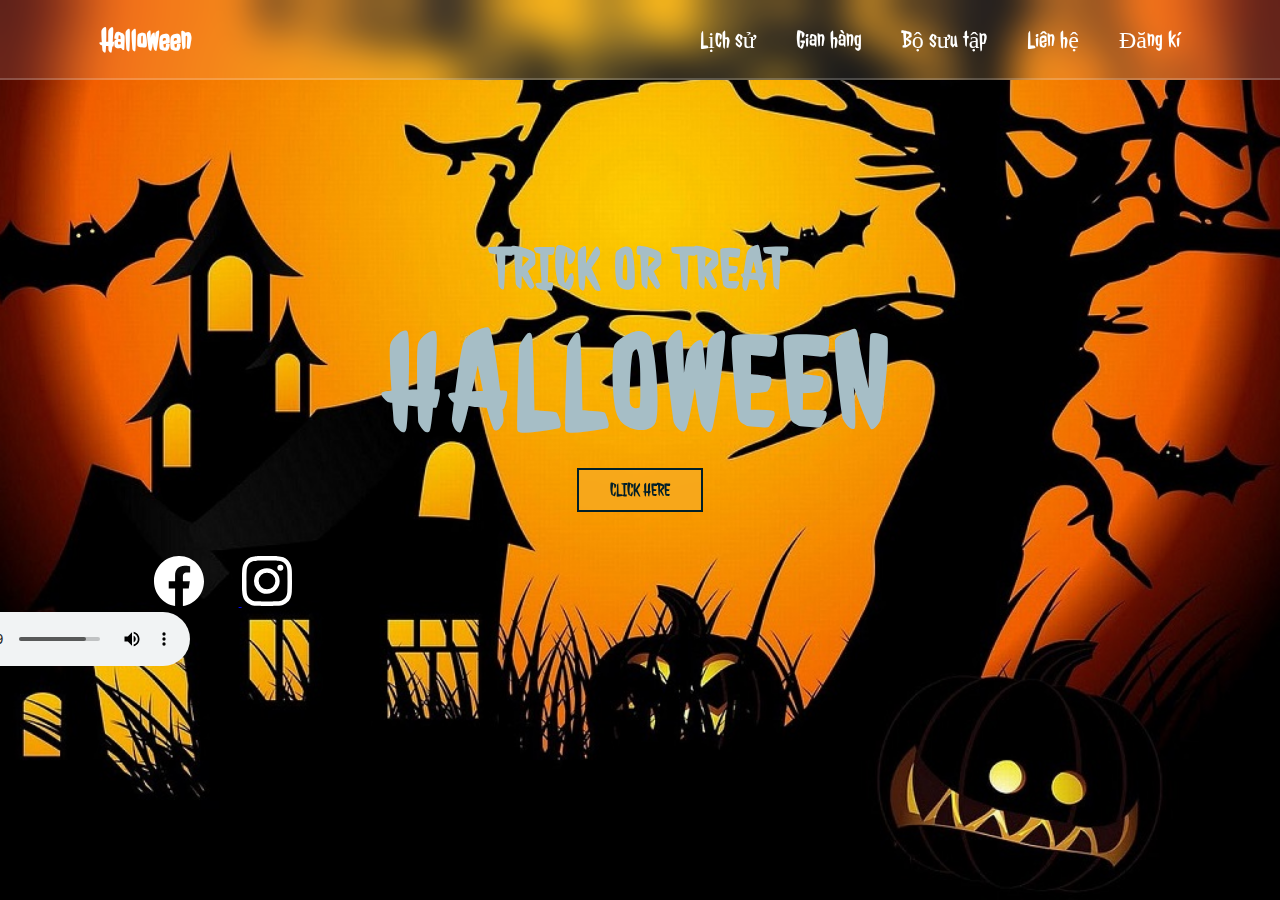
<file: index.html>
<!DOCTYPE html>
<html lang="en">
<head>
    <meta charset="UTF-8">
    <meta name="viewport" content="width=device-width, initial-scale=1.0">
    <title>Trang chủ</title>
    <link rel="stylesheet" href="style.css">
    
    
</head>
<body>
    <header>
      <nav>
        <div class="logo">
          <a href="index.html">Halloween</a>
        </div>
        <ul>
          <li><a href="lichsu.html">Lịch sử</a></li>
          <li><a href="gianhang.html">Gian hàng</a></li>
          <li><a href="bosuutap.html">Bộ sưu tập</a></li>
          <li><a href="lienhe.html">Liên hệ</a> </li>
          <li><a href="dangki.html">Đăng kí</a></li>
        </ul>
        <div class="menu-icon"></div>
      </nav>
      <div class="info">
        <h2>Trick or Treat</h2>
        <h1>Halloween</h1>
        <a href="thumoi.html"> <button> Click here</button></a>
        <audio class="audio" controls ><source src="./strange-lullaby-28691.mp3">  <source></audio>
      </div>
      <div class="social-icons">
        <a href="https://www.facebook.com/profile.php?id=100029389960687&locale=vi_VN"><i class="bi bi-facebook">
            <svg xmlns="http://www.w3.org/2000/svg" width="50" height="50" fill="currentColor" class="bi bi-facebook" viewBox="0 0 16 16">
            <path d="M16 8.049c0-4.446-3.582-8.05-8-8.05C3.58 0-.002 3.603-.002 8.05c0 4.017 2.926 7.347 6.75 7.951v-5.625h-2.03V8.05H6.75V6.275c0-2.017 1.195-3.131 3.022-3.131.876 0 1.791.157 1.791.157v1.98h-1.009c-.993 0-1.303.621-1.303 1.258v1.51h2.218l-.354 2.326H9.25V16c3.824-.604 6.75-3.934 6.75-7.951"/>
          </svg></i>
        </a>
        <a href="https://www.instagram.com/d.duy_05/"><i class="bi bi-instagram">
            <svg xmlns="http://www.w3.org/2000/svg" width="50" height="50" fill="currentColor" class="bi bi-instagram" viewBox="0 0 16 16">
            <path d="M8 0C5.829 0 5.556.01 4.703.048 3.85.088 3.269.222 2.76.42a3.917 3.917 0 0 0-1.417.923A3.927 3.927 0 0 0 .42 2.76C.222 3.268.087 3.85.048 4.7.01 5.555 0 5.827 0 8.001c0 2.172.01 2.444.048 3.297.04.852.174 1.433.372 1.942.205.526.478.972.923 1.417.444.445.89.719 1.416.923.51.198 1.09.333 1.942.372C5.555 15.99 5.827 16 8 16s2.444-.01 3.298-.048c.851-.04 1.434-.174 1.943-.372a3.916 3.916 0 0 0 1.416-.923c.445-.445.718-.891.923-1.417.197-.509.332-1.09.372-1.942C15.99 10.445 16 10.173 16 8s-.01-2.445-.048-3.299c-.04-.851-.175-1.433-.372-1.941a3.926 3.926 0 0 0-.923-1.417A3.911 3.911 0 0 0 13.24.42c-.51-.198-1.092-.333-1.943-.372C10.443.01 10.172 0 7.998 0h.003zm-.717 1.442h.718c2.136 0 2.389.007 3.232.046.78.035 1.204.166 1.486.275.373.145.64.319.92.599.28.28.453.546.598.92.11.281.24.705.275 1.485.039.843.047 1.096.047 3.231s-.008 2.389-.047 3.232c-.035.78-.166 1.203-.275 1.485a2.47 2.47 0 0 1-.599.919c-.28.28-.546.453-.92.598-.28.11-.704.24-1.485.276-.843.038-1.096.047-3.232.047s-2.39-.009-3.233-.047c-.78-.036-1.203-.166-1.485-.276a2.478 2.478 0 0 1-.92-.598 2.48 2.48 0 0 1-.6-.92c-.109-.281-.24-.705-.275-1.485-.038-.843-.046-1.096-.046-3.233 0-2.136.008-2.388.046-3.231.036-.78.166-1.204.276-1.486.145-.373.319-.64.599-.92.28-.28.546-.453.92-.598.282-.11.705-.24 1.485-.276.738-.034 1.024-.044 2.515-.045v.002zm4.988 1.328a.96.96 0 1 0 0 1.92.96.96 0 0 0 0-1.92zm-4.27 1.122a4.109 4.109 0 1 0 0 8.217 4.109 4.109 0 0 0 0-8.217zm0 1.441a2.667 2.667 0 1 1 0 5.334 2.667 2.667 0 0 1 0-5.334"/>
          </svg></i>
        </a>
        </div>
    </header>
    <script src="main.js"></script>
</body>
</html>
</file>
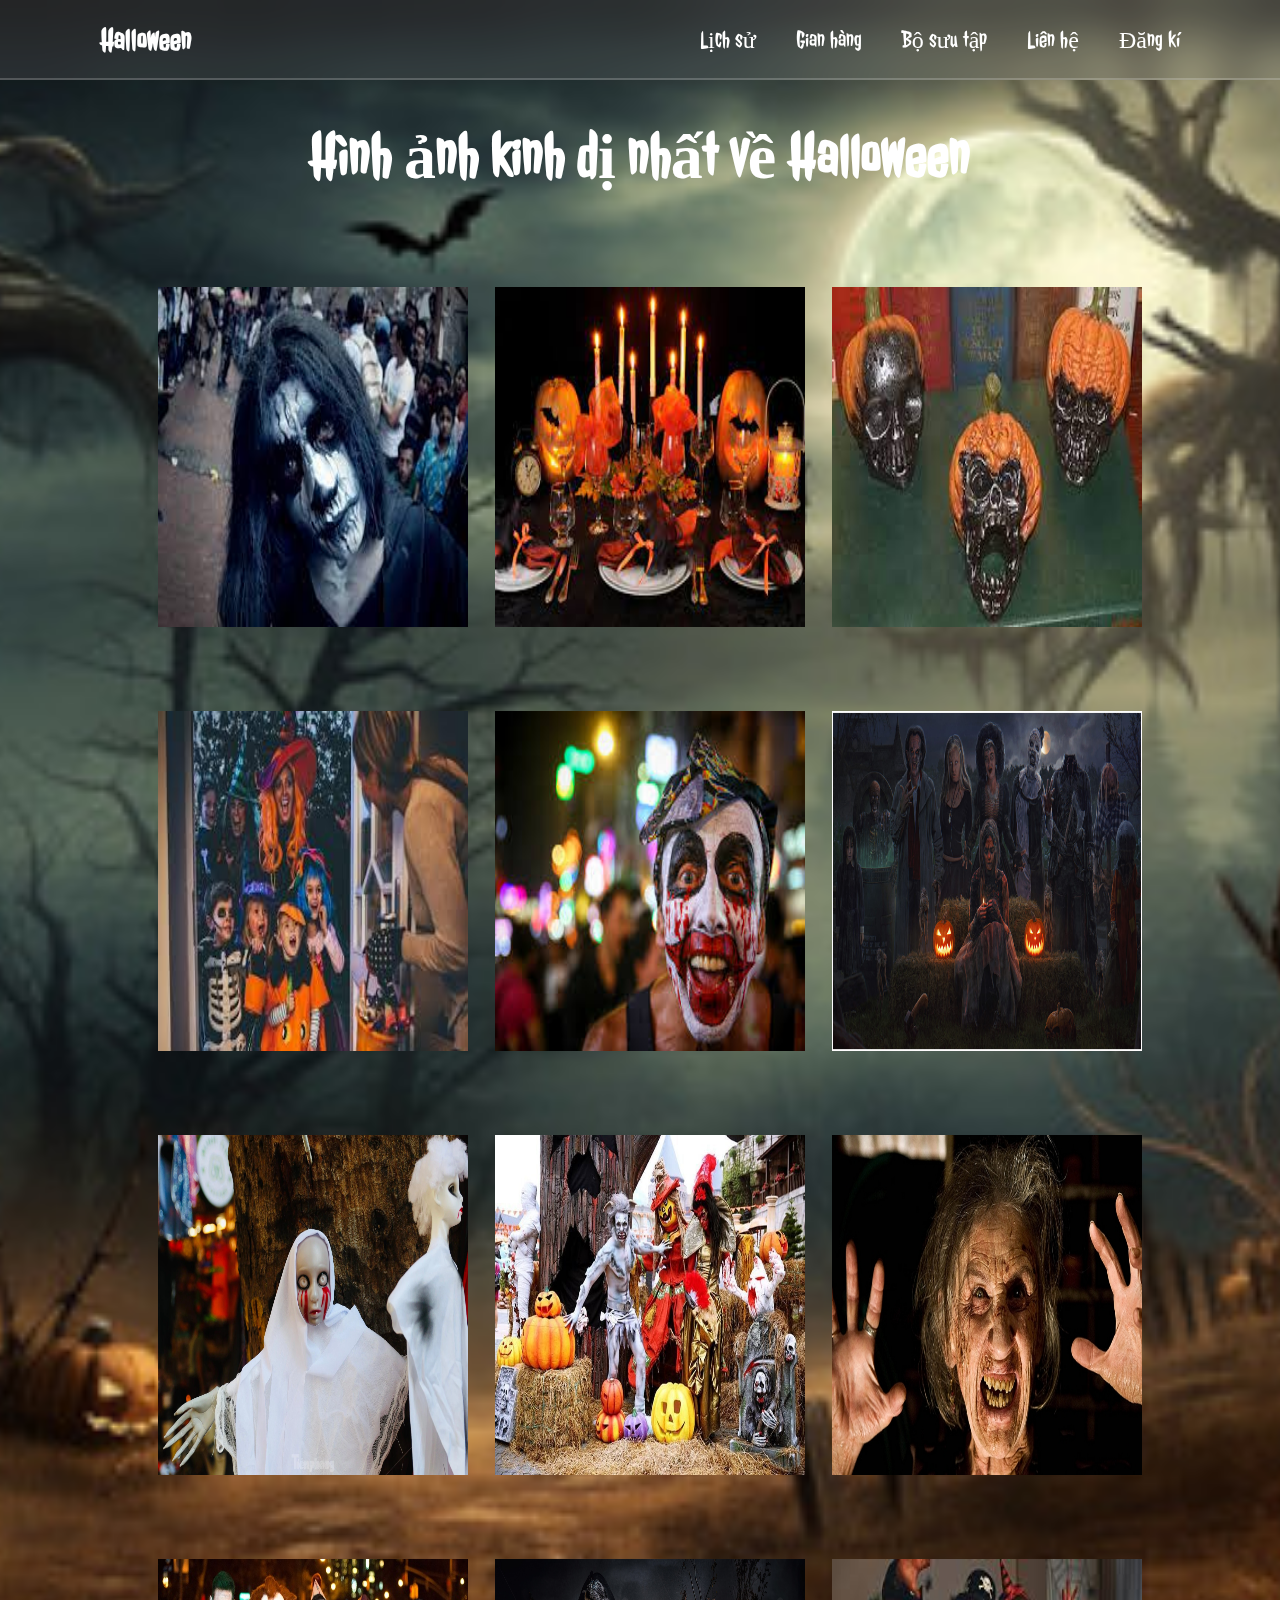
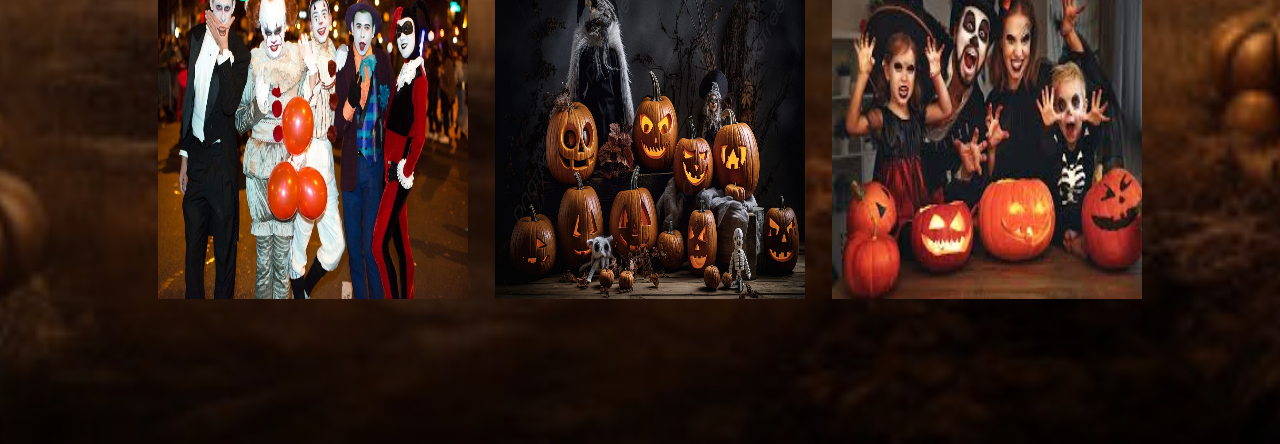
<file: bosuutap.html>
<!DOCTYPE html>
<html lang="en">
<head>
    <meta charset="UTF-8">
    <meta name="viewport" content="width=device-width, initial-scale=1.0">
    <title>Bộ sưu tập</title>
    <link rel="stylesheet" href="bosuutap.css">
</head>
<body>
    <header>
        <nav>
         <div class="logo">
           <a href="index.html">Halloween</a>
         </div>
         <ul>
           <li><a href="lichsu.html">Lịch sử</a></li>
           <li><a href="gianhang.html">Gian hàng</a></li>
           <li><a href="bosuutap.html">Bộ sưu tập</a></li>
           <li><a href="lienhe.html">Liên hệ</a> </li>
           <li><a href="dangki.html">Đăng kí</a></li>
         </ul>
       </nav>         
       <div id="wp-products">
         <h2>Hình ảnh kinh dị nhất về Halloween </h2>
         <ul id="list-products">
             <div class="item">
                <img src="./images/images (1).jpg" width="310px" height="340px" alt="">
             </div>
             <div class="item">
                <img src="./images/images (2).jpg" width="310px" height="340px" alt="">
             </div>
             <div class="item">
                <img src="./images/images (3).jpg" width="310px" height="340px" alt="">
             </div>
             <div class="item">
                <img src="./images/images (4).jpg" width="310px" height="340px" alt="">
             </div>
             <div class="item">
                <img src="./images/images (5).jpg" width="310px" height="340px" alt="">
             </div>
             <div class="item">
                <img src="./images/le-hoi-halloween-5.jpg" width="310px" height="340px" alt="">
             </div>
             <div class="item">
                <img src="./images/tp-halloween-9727-9655-1666633701372-1666633701820356337646.webp" width="310px" height="340px" alt="">
             </div>
             <div class="item">
                <img src="./images/dia-diem-choi-halloween-tai-ha-noi-1.jpg" width="310px" height="340px" alt="">
             </div>
             <div class="item">
                <img src="./images/2747_dragmetohell.jpg" width="310px" height="340px" alt="">
             </div>
             <div class="item">
                <img src="./images/hinh-anh-ve-halloween-dep_1602736495.jpg" width="310px" height="340px" alt="">
             </div>
             <div class="item">
                <img src="./images/pngtree-halloween-horror-with-pumpkin-carving-picture-image_3016607.jpg" width="310px" height="340px" alt="">
             </div>
             <div class="item">
                <img src="./images/images.jpg" width="310px" height="340px" alt="">
             </div>

             

         </ul>
       </div>
     </header>
</body>
</html>
</file>
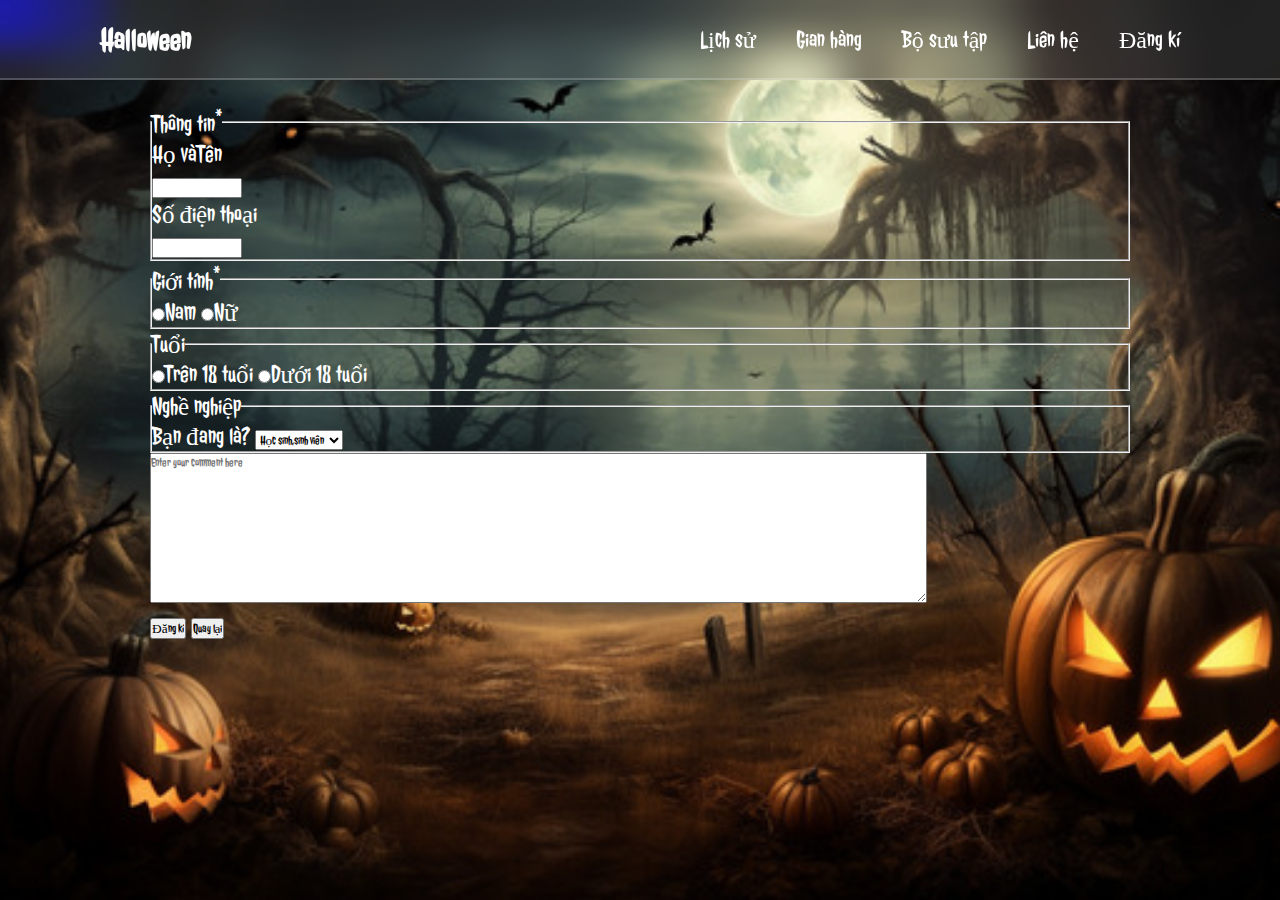
<file: dangki.html>
<!DOCTYPE html>
<html lang="en">
<head>
    <meta charset="UTF-8">
    <meta name="viewport" content="width=device-width, initial-scale=1.0">
    <title>Đăng kí</title>
    <link rel="stylesheet" href="dangki.css">
</head>
<body>
    <header>
      <nav>
        <div class="logo">
          <a href="index.html">Halloween</a>
        </div>
        <ul>
          <li><a href="lichsu.html">Lịch sử</a></li>
          <li><a href="gianhang.html">Gian hàng</a></li>
          <li><a href="bosuutap.html">Bộ sưu tập</a></li>
          <li><a href="lienhe.html">Liên hệ</a> </li>
          <li><a href="dangki.html">Đăng kí</a></li>
        </ul>
      </nav>
      <div class="social-icons">
        <a href="https://www.facebook.com/profile.php?id=100029389960687&locale=vi_VN"><i class="bi bi-facebook">
            <svg xmlns="http://www.w3.org/2000/svg" width="50" height="50" fill="currentColor" class="bi bi-facebook" viewBox="0 0 16 16">
            <path d="M16 8.049c0-4.446-3.582-8.05-8-8.05C3.58 0-.002 3.603-.002 8.05c0 4.017 2.926 7.347 6.75 7.951v-5.625h-2.03V8.05H6.75V6.275c0-2.017 1.195-3.131 3.022-3.131.876 0 1.791.157 1.791.157v1.98h-1.009c-.993 0-1.303.621-1.303 1.258v1.51h2.218l-.354 2.326H9.25V16c3.824-.604 6.75-3.934 6.75-7.951"/>
          </svg></i>
        </a>
        <a href="https://www.instagram.com/d.duy_05/"><i class="bi bi-instagram">
            <svg xmlns="http://www.w3.org/2000/svg" width="50" height="50" fill="currentColor" class="bi bi-instagram" viewBox="0 0 16 16">
            <path d="M8 0C5.829 0 5.556.01 4.703.048 3.85.088 3.269.222 2.76.42a3.917 3.917 0 0 0-1.417.923A3.927 3.927 0 0 0 .42 2.76C.222 3.268.087 3.85.048 4.7.01 5.555 0 5.827 0 8.001c0 2.172.01 2.444.048 3.297.04.852.174 1.433.372 1.942.205.526.478.972.923 1.417.444.445.89.719 1.416.923.51.198 1.09.333 1.942.372C5.555 15.99 5.827 16 8 16s2.444-.01 3.298-.048c.851-.04 1.434-.174 1.943-.372a3.916 3.916 0 0 0 1.416-.923c.445-.445.718-.891.923-1.417.197-.509.332-1.09.372-1.942C15.99 10.445 16 10.173 16 8s-.01-2.445-.048-3.299c-.04-.851-.175-1.433-.372-1.941a3.926 3.926 0 0 0-.923-1.417A3.911 3.911 0 0 0 13.24.42c-.51-.198-1.092-.333-1.943-.372C10.443.01 10.172 0 7.998 0h.003zm-.717 1.442h.718c2.136 0 2.389.007 3.232.046.78.035 1.204.166 1.486.275.373.145.64.319.92.599.28.28.453.546.598.92.11.281.24.705.275 1.485.039.843.047 1.096.047 3.231s-.008 2.389-.047 3.232c-.035.78-.166 1.203-.275 1.485a2.47 2.47 0 0 1-.599.919c-.28.28-.546.453-.92.598-.28.11-.704.24-1.485.276-.843.038-1.096.047-3.232.047s-2.39-.009-3.233-.047c-.78-.036-1.203-.166-1.485-.276a2.478 2.478 0 0 1-.92-.598 2.48 2.48 0 0 1-.6-.92c-.109-.281-.24-.705-.275-1.485-.038-.843-.046-1.096-.046-3.233 0-2.136.008-2.388.046-3.231.036-.78.166-1.204.276-1.486.145-.373.319-.64.599-.92.28-.28.546-.453.92-.598.282-.11.705-.24 1.485-.276.738-.034 1.024-.044 2.515-.045v.002zm4.988 1.328a.96.96 0 1 0 0 1.92.96.96 0 0 0 0-1.92zm-4.27 1.122a4.109 4.109 0 1 0 0 8.217 4.109 4.109 0 0 0 0-8.217zm0 1.441a2.667 2.667 0 1 1 0 5.334 2.667 2.667 0 0 1 0-5.334"/>
          </svg></i>
        </a>
        </div>
        <div class="dangki">
          <form>
            <fieldset>
              <legend>
                Thông tin<sup>*</sup>
              </legend>
                  Họ vàTên<br>
                  <input type="text"><br>
                  Số điện thoại<br>
                  <input type="password"><br>
            </fieldset>
            <fieldset>
              <legend>
                Giới tính<sup>*</sup>
              </legend>
              <input type="radio" id="Gender" name="Gender">Nam
              <input type="radio" id="Gender" name="Gender">Nữ
            </fieldset>
            <fieldset>
              <legend>
                  Tuổi
              </legend>
              <input type="radio" id="Gender" name="Gender">Trên 18 tuổi
              <input type="radio" id="Gender" name="Gender">Dưới 18 tuổi
            </fieldset>
            <fieldset>
              <legend>
                Nghề nghiệp
              </legend>
                <label>Bạn đang là?</label>
                <select name="fruit">
                      <option value="1">Học sinh,sinh viên</option>
                      <option value="2">Bác sĩ</option>
                      <option value="3">Giáo Viên</option>
                      <option value="3">Công An</option>
                      <option value="3">Nghề Nghiệp Khác</option>
                </select>                   
              </fieldset>
              <textarea name="Comment" placeholder="Enter your comment here" style="width: 777px; height: 150px;" ></textarea><br>
              <input type="submit" id="send" value="Đăng kí">
              <input type="submit" id="reset" value="Quay lại" >          
          </form>
        </div> 
    </header>
    <script src="main.js"></script>
</body>
</html>
</file>
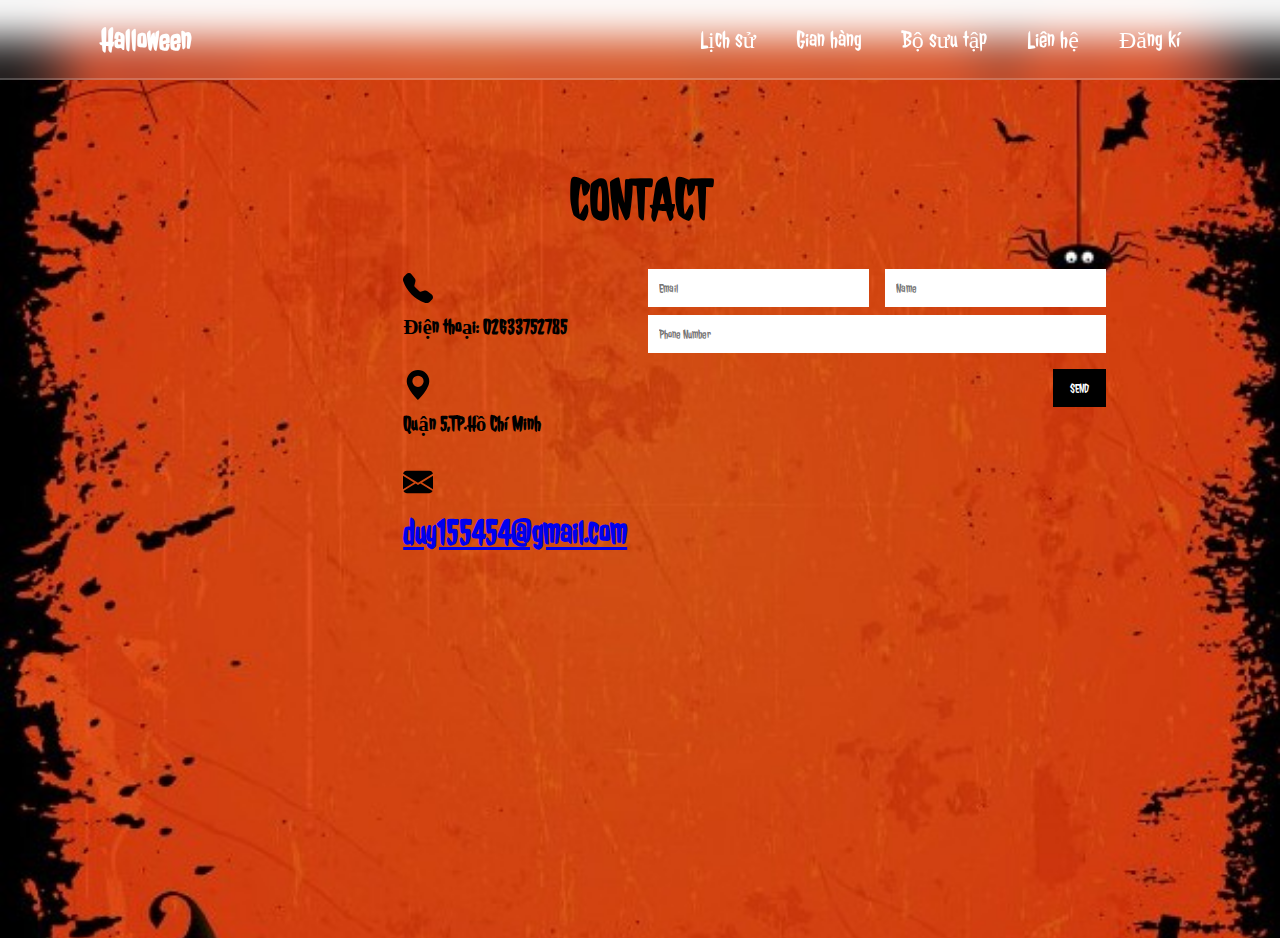
<file: lienhe.html>
<!DOCTYPE html>
<html lang="en">
<head>
    <meta charset="UTF-8">
    <meta name="viewport" content="width=device-width, initial-scale=1.0">
    <title>Liên hệ</title>
    <link rel="stylesheet" href="lienhe.css">
</head>
<body>
    <header>
        <nav>
         <div class="logo">
           <a href="index.html">Halloween</a>
         </div>
         <ul>
           <li><a href="lichsu.html">Lịch sử</a></li>
           <li><a href="gianhang.html">Gian hàng</a></li>
           <li><a href="bosuutap.html">Bộ sưu tập</a></li>
           <li><a href="lienhe.html">Liên hệ</a> </li>
           <li><a href="dangki.html">Đăng kí</a></li>
         </ul>
       </nav>       
    <div class="content-section" style="margin-bottom: 400px;">
        <h2 style="font-size: 55px;" class="section-heading">CONTACT</h2>
        <p class="section-sub-heading"></p>
    <div class="row contact-content">
        <div class="col col-half contact-info">
            <br><i class="bi bi-telephone-fill"></i><svg xmlns="http://www.w3.org/2000/svg" width="30" height="30" fill="currentColor" class="bi bi-telephone-fill" viewBox="0 0 16 16">
                <path fill-rule="evenodd" d="M1.885.511a1.745 1.745 0 0 1 2.61.163L6.29 2.98c.329.423.445.974.315 1.494l-.547 2.19a.678.678 0 0 0 .178.643l2.457 2.457a.678.678 0 0 0 .644.178l2.189-.547a1.745 1.745 0 0 1 1.494.315l2.306 1.794c.829.645.905 1.87.163 2.611l-1.034 1.034c-.74.74-1.846 1.065-2.877.702a18.634 18.634 0 0 1-7.01-4.42 18.634 18.634 0 0 1-4.42-7.009c-.362-1.03-.037-2.137.703-2.877L1.885.511z"/>
              </svg><h3>Điện thoại: 02633752785</h3>
            <br><i class="bi bi-geo-alt-fill"></i><svg xmlns="http://www.w3.org/2000/svg" width="30" height="30" fill="currentColor" class="bi bi-geo-alt-fill" viewBox="0 0 16 16">
                <path d="M8 16s6-5.686 6-10A6 6 0 0 0 2 6c0 4.314 6 10 6 10m0-7a3 3 0 1 1 0-6 3 3 0 0 1 0 6"/>
              </svg><h3>Quận 5,TP.Hồ Chí Minh</h3>
            <br><i class="bi bi-envelope-fill"></i><svg xmlns="http://www.w3.org/2000/svg" width="30" height="30" fill="currentColor" class="bi bi-envelope-fill" viewBox="0 0 16 16">
                <path d="M.05 3.555A2 2 0 0 1 2 2h12a2 2 0 0 1 1.95 1.555L8 8.414.05 3.555ZM0 4.697v7.104l5.803-3.558zM6.761 8.83l-6.57 4.027A2 2 0 0 0 2 14h12a2 2 0 0 0 1.808-1.144l-6.57-4.027L8 9.586l-1.239-.757Zm3.436-.586L16 11.801V4.697l-5.803 3.546Z"/>
              </svg><a href="https://www.google.com/intl/vi/gmail/about/"><h1>duy155454@gmail.com</h1></a>
        </div>
    </div>
    <div class="col col-half contact-form">
        <form action="" class="form-style">
            <div class="row">
                <div class="col col-half">
                    <input type="text" name="" placeholder="Name" class="form-control">
                </div>
                <div class="col col-half">
                    <input type="email" name="" placeholder="Email" class="form-control">
                </div>
            </div>
            <div class="row mt-8">
                <div class="col col-full">
                    <input type="text" name="" placeholder="Phone Number" id="" class="form-control">
                </div>
            </div>
            <input class="form-submit-btn mt-16" type="submit" value="SEND">
        </form>
    </div>
</div>
    <script src="main.js"></script>
     </header>
     
</body>
</html>
</file>
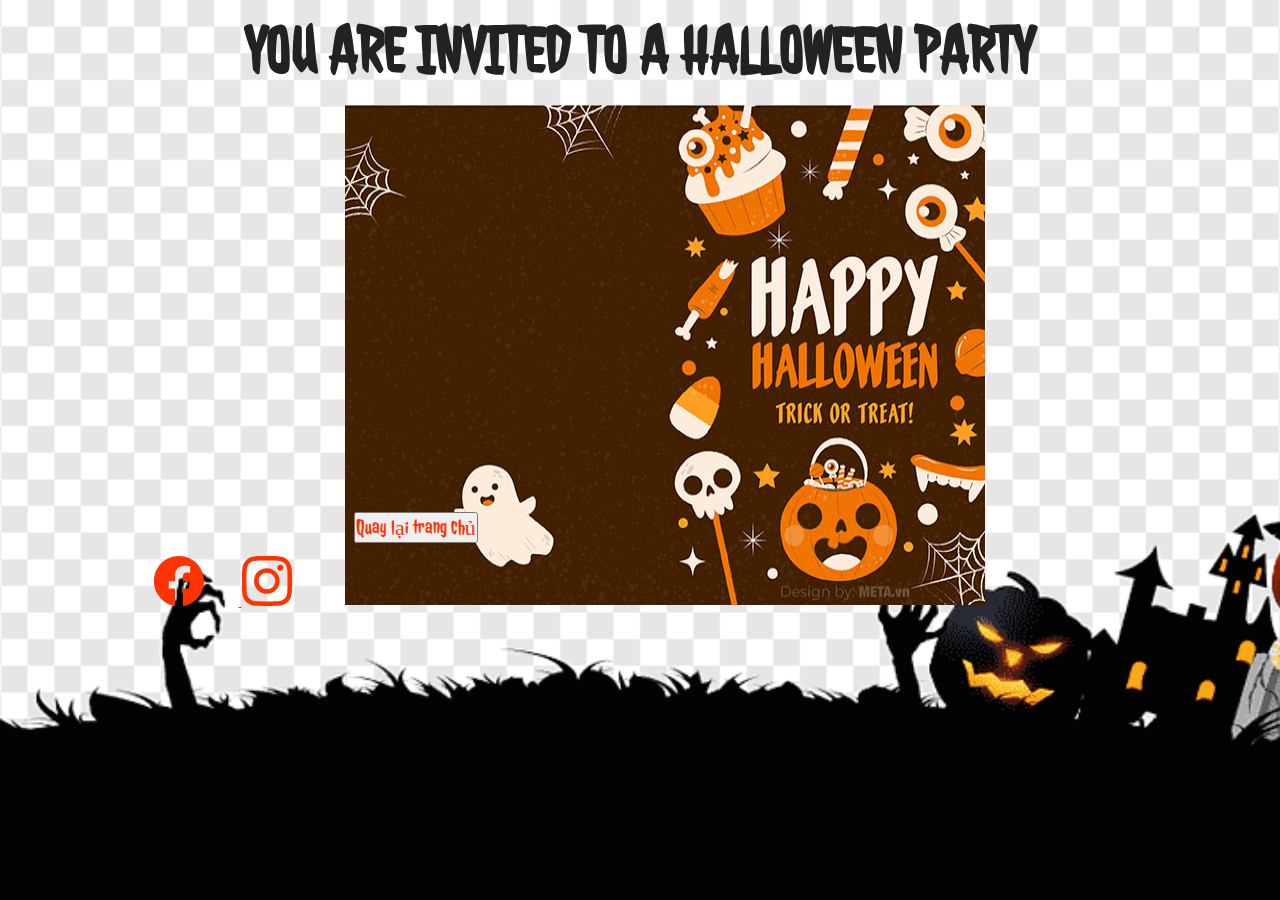
<file: thumoi.html>
<!DOCTYPE html>
<html lang="en">
<head>
    <meta charset="UTF-8">
    <meta name="viewport" content="width=device-width, initial-scale=1.0">
    <title>Trick or Treat</title>
    <link rel="stylesheet" href="thumoi.css">
</head>
<body>
    <header>
        <div class="social-icons">
          <a href="https://www.facebook.com/profile.php?id=100029389960687&locale=vi_VN"><i class="bi bi-facebook">
              <svg xmlns="http://www.w3.org/2000/svg" width="50" height="50" fill="currentColor" class="bi bi-facebook" viewBox="0 0 16 16">
              <path d="M16 8.049c0-4.446-3.582-8.05-8-8.05C3.58 0-.002 3.603-.002 8.05c0 4.017 2.926 7.347 6.75 7.951v-5.625h-2.03V8.05H6.75V6.275c0-2.017 1.195-3.131 3.022-3.131.876 0 1.791.157 1.791.157v1.98h-1.009c-.993 0-1.303.621-1.303 1.258v1.51h2.218l-.354 2.326H9.25V16c3.824-.604 6.75-3.934 6.75-7.951"/>
            </svg></i>
          </a>
          <a href="https://www.instagram.com/d.duy_05/"><i class="bi bi-instagram">
              <svg xmlns="http://www.w3.org/2000/svg" width="50" height="50" fill="currentColor" class="bi bi-instagram" viewBox="0 0 16 16">
              <path d="M8 0C5.829 0 5.556.01 4.703.048 3.85.088 3.269.222 2.76.42a3.917 3.917 0 0 0-1.417.923A3.927 3.927 0 0 0 .42 2.76C.222 3.268.087 3.85.048 4.7.01 5.555 0 5.827 0 8.001c0 2.172.01 2.444.048 3.297.04.852.174 1.433.372 1.942.205.526.478.972.923 1.417.444.445.89.719 1.416.923.51.198 1.09.333 1.942.372C5.555 15.99 5.827 16 8 16s2.444-.01 3.298-.048c.851-.04 1.434-.174 1.943-.372a3.916 3.916 0 0 0 1.416-.923c.445-.445.718-.891.923-1.417.197-.509.332-1.09.372-1.942C15.99 10.445 16 10.173 16 8s-.01-2.445-.048-3.299c-.04-.851-.175-1.433-.372-1.941a3.926 3.926 0 0 0-.923-1.417A3.911 3.911 0 0 0 13.24.42c-.51-.198-1.092-.333-1.943-.372C10.443.01 10.172 0 7.998 0h.003zm-.717 1.442h.718c2.136 0 2.389.007 3.232.046.78.035 1.204.166 1.486.275.373.145.64.319.92.599.28.28.453.546.598.92.11.281.24.705.275 1.485.039.843.047 1.096.047 3.231s-.008 2.389-.047 3.232c-.035.78-.166 1.203-.275 1.485a2.47 2.47 0 0 1-.599.919c-.28.28-.546.453-.92.598-.28.11-.704.24-1.485.276-.843.038-1.096.047-3.232.047s-2.39-.009-3.233-.047c-.78-.036-1.203-.166-1.485-.276a2.478 2.478 0 0 1-.92-.598 2.48 2.48 0 0 1-.6-.92c-.109-.281-.24-.705-.275-1.485-.038-.843-.046-1.096-.046-3.233 0-2.136.008-2.388.046-3.231.036-.78.166-1.204.276-1.486.145-.373.319-.64.599-.92.28-.28.546-.453.92-.598.282-.11.705-.24 1.485-.276.738-.034 1.024-.044 2.515-.045v.002zm4.988 1.328a.96.96 0 1 0 0 1.92.96.96 0 0 0 0-1.92zm-4.27 1.122a4.109 4.109 0 1 0 0 8.217 4.109 4.109 0 0 0 0-8.217zm0 1.441a2.667 2.667 0 1 1 0 5.334 2.667 2.667 0 0 1 0-5.334"/>
            </svg></i>
          </a>
          </div>
          <div id="wp-products">
            <h2>YOU ARE INVITED TO A HALLOWEEN PARTY</h2>
            <ul id="list-products">
                <div class="item">
                <img src="./images/Thiep-halloween-1.jpg" width="640px" height="500px" alt="">
                </div>   
            </ul>
            <a href="./index.html" class="btn"><button style="font-size: 22px;">Quay lại trang chủ</button></a>
        </div>
        

      </header>
      
      <script src="main.js"></script>

</body>
</html>
</file>
<file: style.css>
@import url('https://fonts.googleapis.com/css2?family=Jolly+Lodger&display=swap');
*{
    margin: 0;
    padding: 0;
    box-sizing: border-box;
    font-family:'Jolly Lodger',cursive;
    
}
header{
    background-size: cover;
    background-repeat: no-repeat;
    background-position: center;
    min-height: 100vh;
    background-image: url(./images/phim-halloween.jpg)
}
nav{
    position: fixed;
    top: 0;
    width: 100%;
    padding: 0 100px;
    height: 80px;
    display: flex;
    align-items: center;
    justify-content: space-between;
    background-color: rgba(255, 255, 255, .1);
    backdrop-filter: blur(20px);
    border-bottom: 2px solid rgba(255, 255, 255,.2);

}
nav .logo a{
    font-size: 32px;
    color: #fff;
    font-weight: 600;
    text-decoration: none;
}
nav .logo a:hover{
    color: #e8e4cb;
    transition: .5s;
    

}
nav ul{
    display: flex;
    align-items: center;
    justify-content: center;
    gap:2.5rem;
}
nav ul li{
    list-style: none;

}
nav ul li a{
    color: #fff;
    text-decoration: none;
    font-size: 24px;
    font-weight: 500;
}
.menu-icon {
    display: none; 
    width: 25px;
    height: 3px;
    background: #fff;
    transform: translateY(-50%);
    transition: .5s;
    border-radius: 5px;
    cursor: pointer;

    
}
.menu-icon::before,
.menu-icon::after{
    content: "";
    position: absolute;
    width: 25px;
    height: 3px;
    background: #fff;
    transition: .5s;
    border-radius: 5px;
    cursor: pointer;

}
.menu-icon::before{
    top:-8px
}
.menu-icon::after{
    top:8px
}
.menu-icon.active{
    background-color: rgba(0, 0, 0, 0);
}
.menu-icon.active::before{
    top: 0;
    transform: rotate(45deg);

}
.menu-icon.active::after{
    top: 0;
    transform: rotate(135deg);   
}
.info{
    min-height: 100vh;
    display: flex;
    align-items: center;
    justify-content: center;
    flex-direction: column;
}
.info h2{
    font-size: 3.5rem;
    text-transform: uppercase;
    letter-spacing: 2px;
    color:#a6bec6 ;

}
.info h1{
    font-size: 8rem;
    text-transform: uppercase;
    letter-spacing: 8px;
    color: #a6bec6;

}
.info button{
    padding: 0.5em 1.7em;
    margin-top: 10px;
    border: 2px solid #011f29;
    position: relative;
    overflow: hidden;
    background: rgba(255, 255, 255,.1);
    backdrop-filter: blur(20px);
    text-align: center;
    text-transform:uppercase ;
    font-size: 18px;
    transform: .3s;
    color: #011f29;
    z-index: 1;
    cursor: pointer;
}
.info button::before{
    content:"";
    width: 0;
    height: 300%;
    position: absolute;
    top: 50%;
    left: 50%;
  
}
.info button:hover::before{
    width: 105%;
}
.info button:hover{
    color: #fff;
}
.audio{
   margin-right: 1200px;
   margin-top: 100px;
}
nav ul li a:hover{
    color:red;
    transition: .5s;

}
.social-icons{
    position: absolute;
    bottom: 20%;
    left: 12%;
}
.social-icons i {
    width: 85px;
    margin-bottom: 100px;
    display: inline-block;
    color:white;
    margin-right: 0px;
    font-size: 55px;
    transition: all .50s;
    text-decoration: none;
}
.social-icons i:hover {
    transform: scale(1.08) translateY(-8px);
}
</file>
<file: bosuutap.css>
@import url('https://fonts.googleapis.com/css2?family=Jolly+Lodger&display=swap');
*{
    margin: 0;
    padding: 0;
    box-sizing: border-box;
    font-family:'Jolly Lodger',cursive;
    
}
header{
    background-size: cover;
    background-repeat: no-repeat;
    background-position: center;
    min-height: 100vh;
    background-image: url(./images/pngtree-halloween-image_2968568.jpg);
}
nav{
    position: fixed;
    top: 0;
    width: 100%;
    padding: 0 100px;
    height: 80px;
    display: flex;
    align-items: center;
    justify-content: space-between;
    background-color: rgba(255, 255, 255, .1);
    backdrop-filter: blur(20px);
    border-bottom: 2px solid rgba(255, 255, 255,.2);

}
nav .logo a{
    font-size: 32px;
    color: #fff;
    font-weight: 600;
    text-decoration: none;
}
nav .logo a:hover{
    color: #e8e4cb;
    transition: .5s;
    

}
nav ul{
    display: flex;
    align-items: center;
    justify-content: center;
    gap:2.5rem;
}
nav ul li{
    list-style: none;

}
nav ul li a{
    color: #fff;
    text-decoration: none;
    font-size: 24px;
    font-weight: 500;
}
#wp-products {
    
    padding-top:116px;
    padding-bottom: 78px;
    padding-left:134px;
    padding-right:134px;
}

#wp-products h2 {
    text-align: center;
    margin-bottom: 76px;
    font-size:64px;
    color:#fff;
}


#list-products {
    display: flex;
    list-style: none;
    justify-content: space-around;
    align-items: center;
    flex-wrap: wrap;
}

#list-products .item {
    font-size: 25px;
    width: 290px;
    height: 374px;
    border-radius: 10px;
    margin-bottom: 50px;
}

#list-products .item img {
    display: block;
    margin:0px auto;
    margin-top:17px;
}

#list-products .item .stars {

    display: flex;
    margin:0px auto;
    width: 50%;
}




#list-products .item .desc {
    text-align: center;
    color:#626a67;
}
nav ul li a:hover{
    color:red;
    transition: .5s;

}
</file>
<file: dangki.css>
@import url('https://fonts.googleapis.com/css2?family=Jolly+Lodger&display=swap');
*{
    margin: 0;
    padding: 0;
    box-sizing: border-box;
    font-family:'Jolly Lodger',cursive;
    
}
header{
    background-size: cover;
    background-repeat: no-repeat;
    background-position: center;
    min-height: 100vh;
    background-image: url(./images/pngtree-halloween-image_2968568.jpg);
}
nav{
    position: fixed;
    top: 0;
    width: 100%;
    padding: 0 100px;
    height: 80px;
    display: flex;
    align-items: center;
    justify-content: space-between;
    background-color: rgba(255, 255, 255, .1);
    backdrop-filter: blur(20px);
    border-bottom: 2px solid rgba(255, 255, 255,.2);

}
nav .logo a{
    font-size: 32px;
    color: #fff;
    font-weight: 600;
    text-decoration: none;
}
nav .logo a:hover{
    color: #e8e4cb;
    transition: .5s;
    

}
nav ul{
    display: flex;
    align-items: center;
    justify-content: center;
    gap:2.5rem;
}
nav ul li{
    list-style: none;

}
nav ul li a{
    color: #fff;
    text-decoration: none;
    font-size: 24px;
    font-weight: 500;
}
nav ul li a:hover{
    color:red;
    transition: .5s;

}
.dangki{
    font-family: 'Times New Roman', Times, serif;
    margin-top: 50px;
    font-size: 25px;
    color:#fff;
    margin-left: 150px;
    margin-right: 150px;
}
</file>
<file: lienhe.css>
@import url('https://fonts.googleapis.com/css2?family=Jolly+Lodger&display=swap');
*{
    margin: 0;
    padding: 0;
    box-sizing: border-box;
    font-family:'Jolly Lodger',cursive;
}
header{
    background-size: cover;
    background-repeat: no-repeat;
    background-position: center;
    min-height: 100vh;
    background-image: url(./images/free-000899-khung-den-cho-halloween-vector.jpg)
}
nav{
    position: fixed;
    top: 0;
    width: 100%;
    padding: 0 100px;
    height: 80px;
    display: flex;
    align-items: center;
    justify-content: space-between;
    background-color: rgba(255, 255, 255, .1);
    backdrop-filter: blur(20px);
    border-bottom: 2px solid rgba(255, 255, 255,.2);

}
nav .logo a{
    font-size: 32px;
    color: #fff;
    font-weight: 600;
    text-decoration: none;
}
nav .logo a:hover{
    color: #e8e4cb;
    transition: .5s;
}
nav ul{
    display: flex;
    align-items: center;
    justify-content: center;
    gap:2.5rem;
}
nav ul li{
    list-style: none;

}
nav ul li a{
    color: #fff;
    text-decoration: none;
    font-size: 24px;
    font-weight: 500;
}
nav ul li a:hover{
    color:red;
    transition: .5s;

}
.logo img{
    width: 50px;
    height: 50px;
}
.navlist {
    display: flex;
}
.navlist a{
    margin: 0 28px;
    color: var(--text-color);
    font-size: 17px;
    font-weight: 500;
    transition: all .50s ease;
    text-decoration: none;
}
.navlist a:hover{
    color: var(--main-color);
}
.nav-right {
    display: flex;
    align-items: center;
}
section {
    padding: 0 12%;
}
.social-icons{

    position: absolute;
    bottom: 20%;
    left: 12%;
}
.social-icons i {
  
    display: inline-block;
    color: black;
    margin-right: 25px;
    font-size: 55px;
    transition: all .50s;
    text-decoration: none;
}
.social-icons i:hover {
    transform: scale(1.08) translateY(-8px);
}
.row {
    margin-left: -8px;
    margin-right: -8px;
}
.row::after {
    content: "";
    display: block;
    clear: both;
}
.mt-8 {
    margin-top: 8px ;
}
.mt-16 {
    margin-top: 16px;
}
.col {
    float: left;
    padding-left: 8px;
    padding-right: 8px;
}
.col-half {
    width: 50%;
    float: right;
    margin-top: 18px;
}
.col-third {
    width: 33.33333%;
}
.col-full {
    width: 100%;
}
.content-section {
    margin: 3%;
    padding: 10%;
    text-align: center;
}
.content-section .contact-content {
    text-align: left;
}
.contact-content {
    width: 50%;
    float: left;
    margin-top: -25px;
}
.contact-info {
    padding-top: 20px;
    font-size: 18px;
    line-height: 1.5;
}
.contact-info i [class*="ti-"] {
    
    width: 30px;
    display: inline-block;
}
.contact-form {
    font-size: 15px;
    text-align: left;
}
.contact-form .form-control {
    padding: 10px;
    border: 1px solid white;
    width: 100%;
}
.contact-form .form-submit-btn {
    background-color: black;
    color: white;
    border: 1px solid black;
    padding: 10px 16px;
    float: right;
}
</file>
<file: thumoi.css>
@import url('https://fonts.googleapis.com/css2?family=Jolly+Lodger&display=swap');
*{
    margin: 0;
    padding: 0;
    font-family:'Jolly Lodger',cursive;
    color: #ff3300;
}
header{
    background-size: cover;
    background-repeat: no-repeat;
    background-position: center;
    min-height: 100vh;
    background-image: url(./images/png-clipart-halloween-background-material-halloween-halloween-background.png)
}
.social-icons{
    position: absolute;
    bottom: 20%;
    left: 12%;
}
.social-icons i {
    width: 85px;
    margin-bottom: 100px;
    display: inline-block;
    color:white;
    margin-right: 0px;
    font-size: 55px;
    transition: all .50s;
    text-decoration: none;
}
.social-icons i:hover {
    transform: scale(1.08) translateY(-8px);
}
#wp-products { 
    padding-top:10px;
    padding-bottom: 78px;
    padding-left:134px;
    padding-right:134px;
}

#wp-products h2 {
    text-align: center;
    margin-bottom: 0px;
    font-size:64px;
    color:#242121;
}
#list-products {
    display: flex;
    list-style: none;
    justify-content: space-around;
    align-items: center;
    flex-wrap: wrap;
}

#list-products .item {
    
    margin-bottom: 100px;
    margin-right: 300px;
    font-size: 25px;
    width: 290px;
    height: 374px;
    border-radius: 10px;
    margin-bottom: 50px;
}

#list-products .item img {
    display: block;
    margin:0px auto;
    margin-top:17px;
}

#list-products .item .stars {

    display: flex;
    margin:0px auto;
    width: 50%;
}



#list-products .item .desc {
    text-align: center;
    color:#626a67;
}
.btn{
    padding-left: 220px;
    
}
</file>
